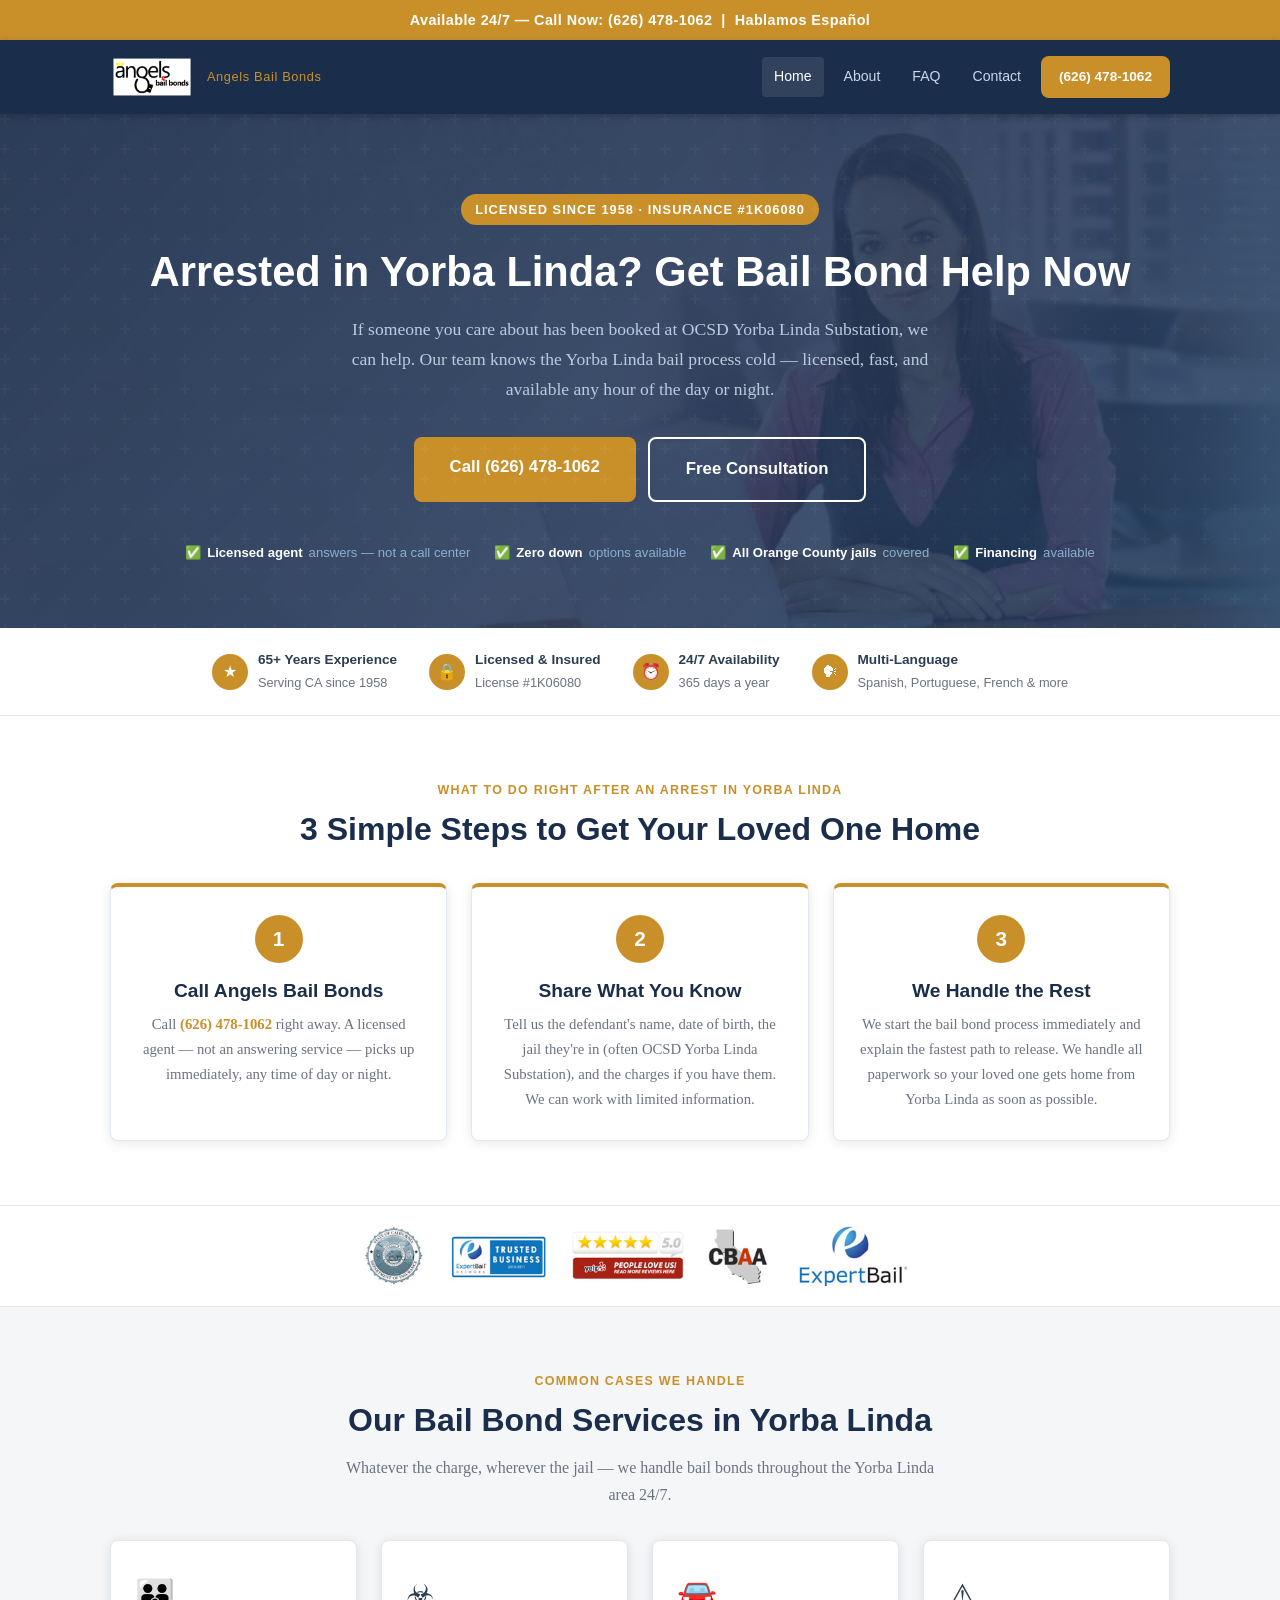
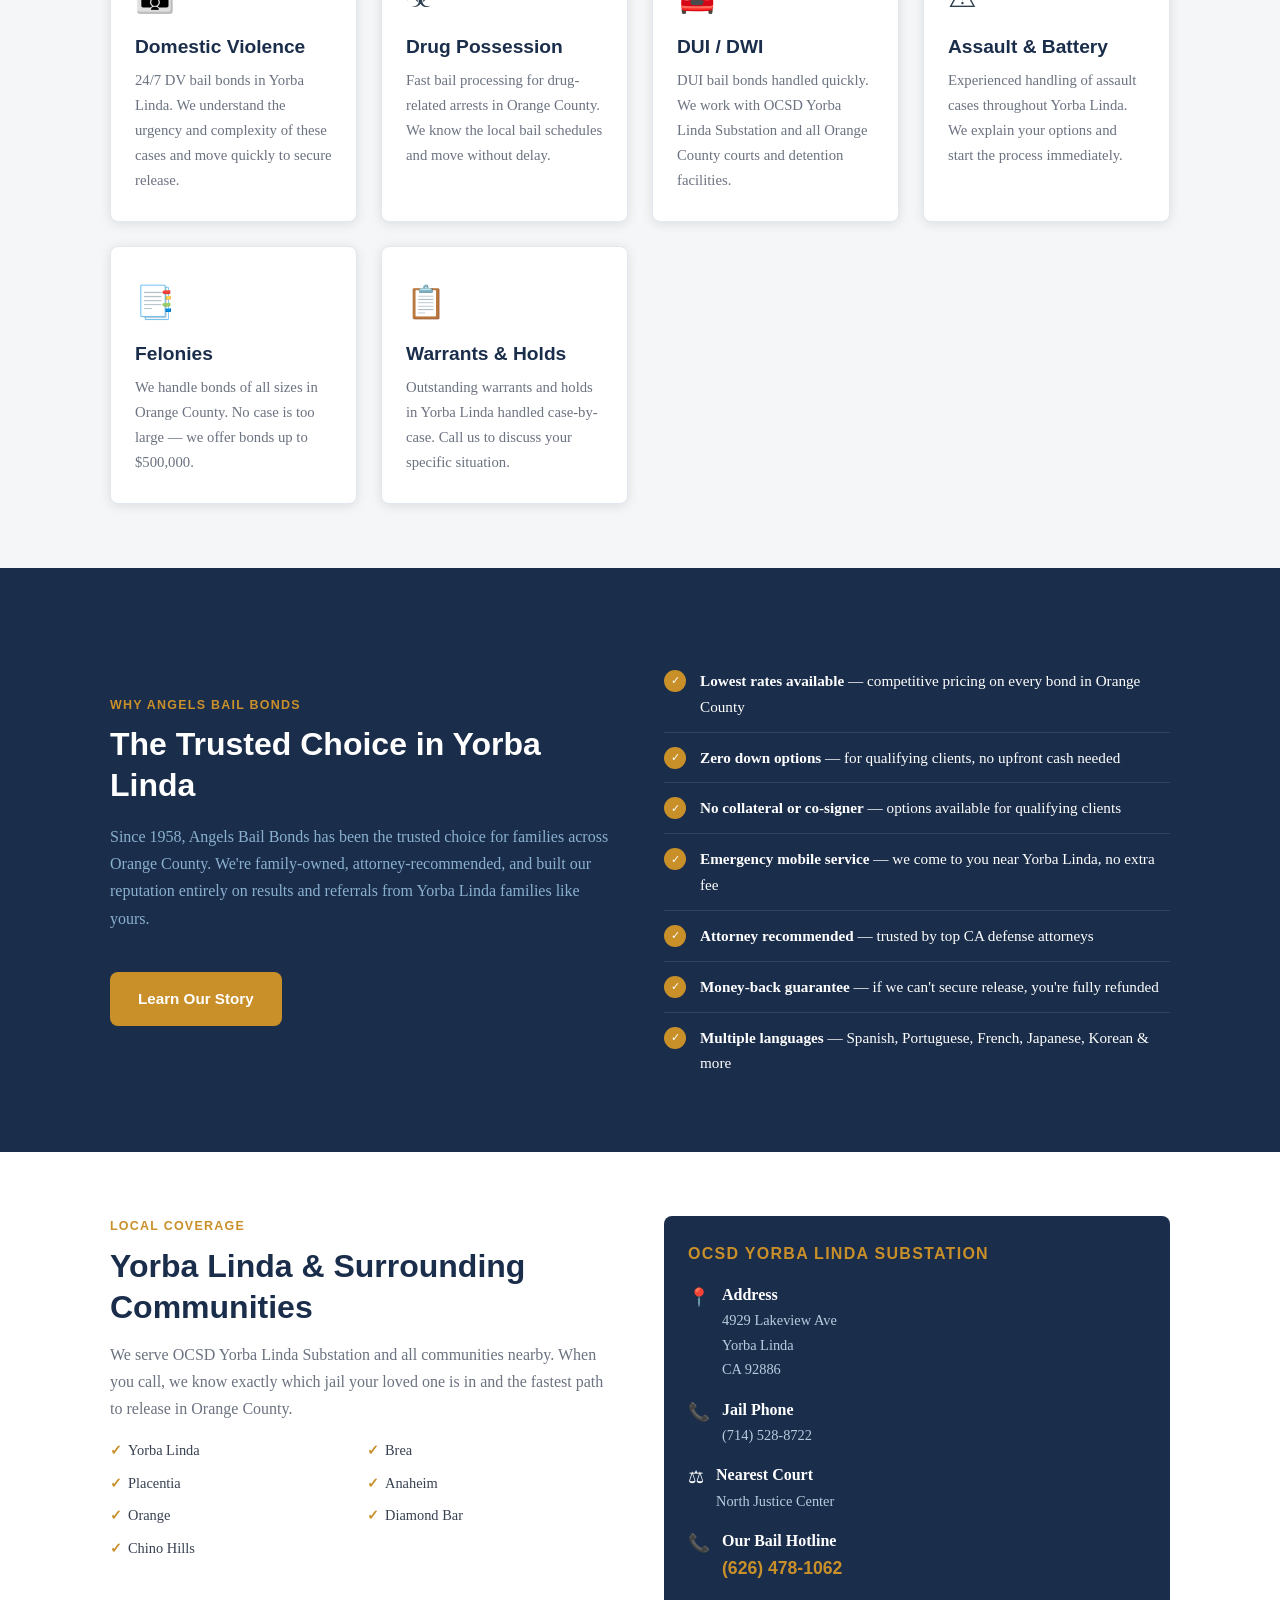
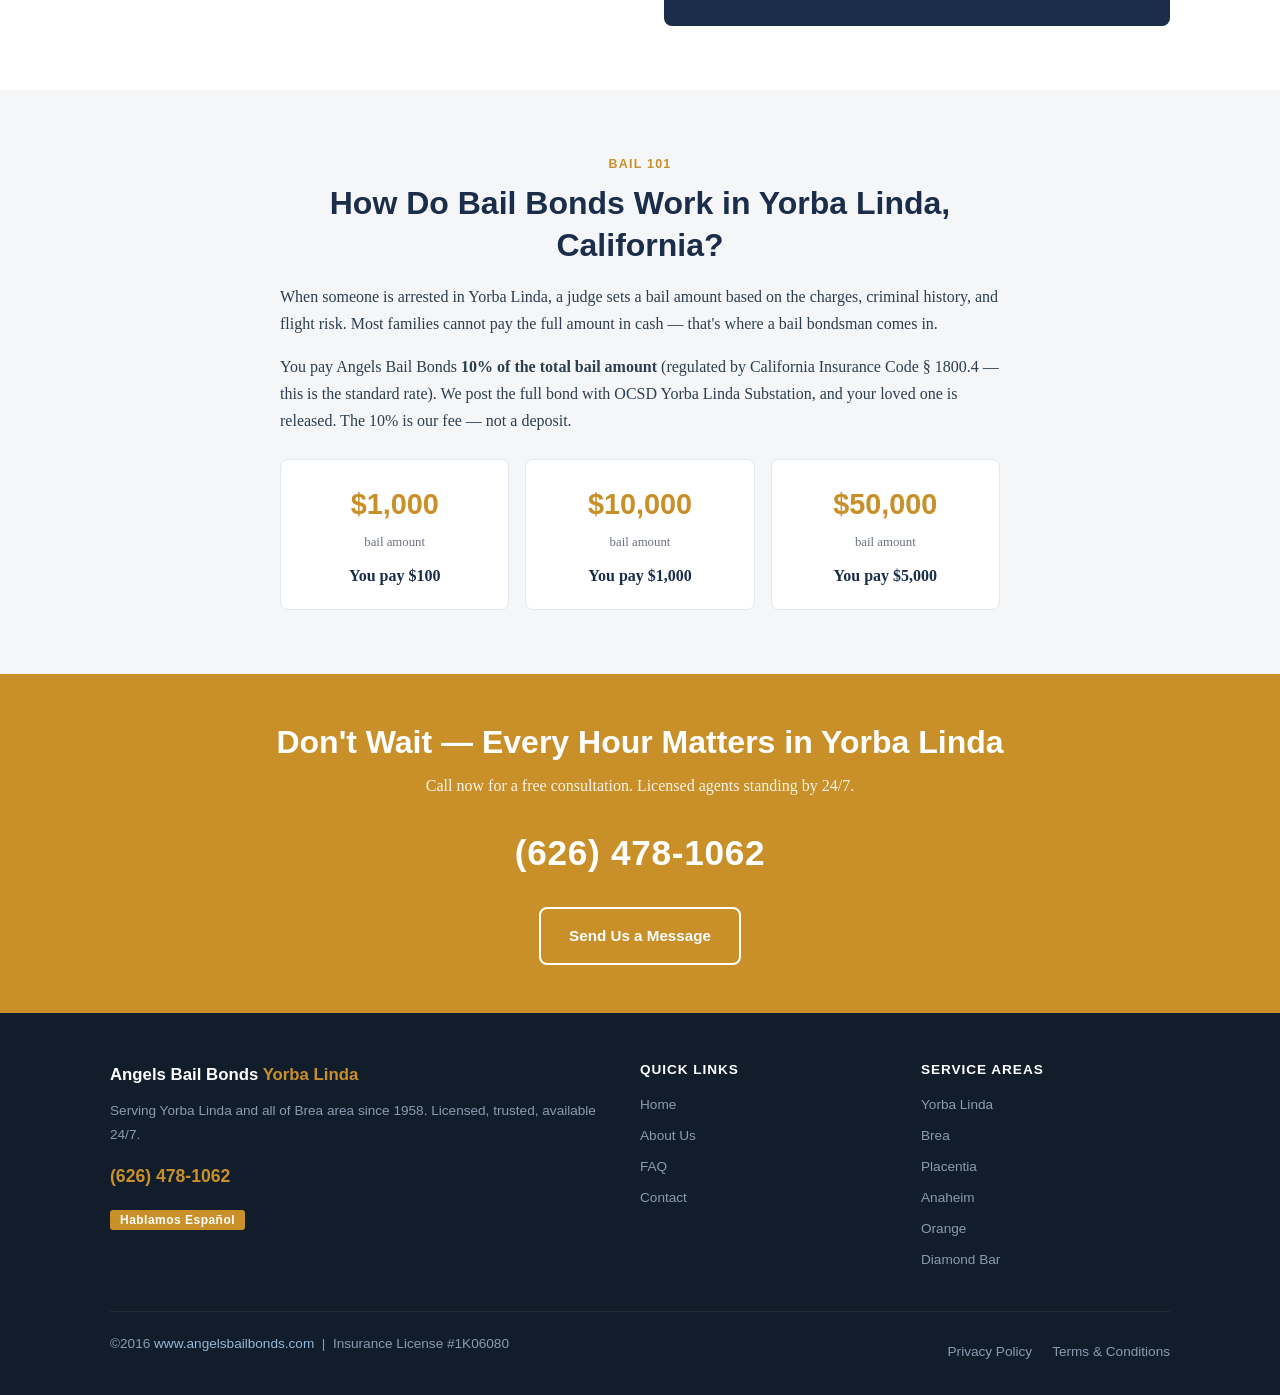
<file: index.html>
<!DOCTYPE html>
<html lang="en">
<head>
  <meta charset="UTF-8">
  <meta name="viewport" content="width=device-width, initial-scale=1.0">
  <title>Bail Bonds Yorba Linda | Angels Bail Bonds — (626) 478-1062</title>
  <meta name="description" content="24/7 bail bonds in Yorba Linda, CA. Angels Bail Bonds — licensed since 1958, serving OCSD Yorba Linda Substation area. Fast release. Call (626) 478-1062 now.">
  <meta name="robots" content="index, follow">
  <link rel="canonical" href="https://yorbalindabailbonds.com/">

  <meta property="og:title" content="Bail Bonds Yorba Linda | Angels Bail Bonds">
  <meta property="og:description" content="24/7 bail bonds in Yorba Linda. Licensed since 1958. Fast release. Call (626) 478-1062.">
  <meta property="og:url" content="https://yorbalindabailbonds.com/">
  <meta property="og:type" content="website">

  <link rel="icon" href="images/favicon.ico">
  <link rel="stylesheet" href="css/styles.css">

  <script type="application/ld+json">
  {
    "@context": "https://schema.org",
    "@type": "LocalBusiness",
    "@id": "https://yorbalindabailbonds.com/#localbusiness",
    "name": "Angels Bail Bonds — Yorba Linda",
    "description": "Licensed bail bond agency serving Yorba Linda and Orange County since 1958. Available 24/7.",
    "url": "https://yorbalindabailbonds.com",
    "telephone": "+16264781062",
    "address": {
      "@type": "PostalAddress",
      "streetAddress": "Near OCSD Yorba Linda Substation",
      "addressLocality": "Yorba Linda",
      "addressRegion": "CA",
      "postalCode": "92886",
      "addressCountry": "US"
    },
    "geo": {
      "@type": "GeoCoordinates",
      "latitude": 33.8886,
      "longitude": -117.8131
    },
    "hasMap": "https://maps.google.com/?q=Angels+Bail+Bonds+Yorba+Linda+CA",
    "areaServed": [
      "Yorba Linda", "Brea", "Placentia", "Anaheim", "Orange", "Diamond Bar", "Orange County"
    ],
    "openingHours": "Mo-Su 00:00-23:59",
    "hasCredential": "California Insurance License #1K06080",
    "foundingDate": "1958",
    "parentOrganization": {
      "@type": "Organization",
      "@id": "https://www.angelsbailbonds.com/#organization",
      "name": "Angels Bail Bonds",
      "url": "https://www.angelsbailbonds.com",
      "foundingDate": "1958"
    },
    "sameAs": [
      "https://www.angelsbailbonds.com",
      "https://www.facebook.com/angelsbailbonds",
      "https://www.yelp.com/biz/angels-bail-bonds"
    ],
    "knowsAbout": [
      "Bail bonds Yorba Linda",
      "OCSD Yorba Linda Substation bail process",
      "Orange County jail release procedures",
      "Domestic violence bail bonds",
      "24/7 emergency bail bonds"
    ]
  }
  </script>
</head>
<body>

  <div class="topbar">
    Available 24/7 — Call Now: <a href="tel:6264781062">(626) 478-1062</a> &nbsp;|&nbsp; Hablamos Español
  </div>
  <header class="site-header">
    <div class="container header-inner">
      <a href="index.html" class="logo">
        <img src="images/cropped-ABB-logo.png" alt="Angels Bail Bonds" style="height:40px;width:auto;vertical-align:middle;margin-right:8px">
        <span style="display:inline-block;vertical-align:middle">Angels Bail Bonds<span style="display:block;font-size:.75rem;font-weight:400;color:#94b8d8;letter-spacing:.05em"></span></span>
      </a>
      <nav>
        <a href="index.html" class="active">Home</a>
        <a href="about.html">About</a>
        <a href="faq.html">FAQ</a>
        <a href="contact.html">Contact</a>
        <a href="tel:6264781062" class="btn btn--gold" style="padding:9px 18px;font-size:.85rem;">(626) 478-1062</a>
      </nav>
      <div class="hamburger" aria-label="Menu"><span></span><span></span><span></span></div>
    </div>
    <div class="mobile-nav">
      <a href="index.html">Home</a>
      <a href="about.html">About Us</a>
      <a href="faq.html">FAQ</a>
      <a href="contact.html">Contact</a>
      <a href="tel:6264781062" style="color:#c9902a;font-weight:700;">(626) 478-1062</a>
    </div>
  </header>

  <!-- Hero -->
  <section class="hero" style="background-image:linear-gradient(135deg,rgba(26,45,74,.92) 0%,rgba(36,56,89,.88) 60%,rgba(26,58,96,.85) 100%),url('images/ABB-home-1-cover.jpg');background-size:cover;background-position:center">
    <div class="container">
      <div class="hero-badge">Licensed Since 1958 · Insurance #1K06080</div>
      <h1>Arrested in Yorba Linda? Get Bail Bond Help Now</h1>
      <p class="hero-sub">If someone you care about has been booked at OCSD Yorba Linda Substation, we can help. Our team knows the Yorba Linda bail process cold — licensed, fast, and available any hour of the day or night.</p>
      <div class="hero-ctas">
        <a href="tel:6264781062" class="btn btn--gold btn--lg">Call (626) 478-1062</a>
        <a href="contact.html" class="btn btn--outline btn--lg">Free Consultation</a>
      </div>
      <div class="hero-trust">
        <span>&#9989; <strong>Licensed agent</strong> answers — not a call center</span>
        <span>&#9989; <strong>Zero down</strong> options available</span>
        <span>&#9989; <strong>All Orange County jails</strong> covered</span>
        <span>&#9989; <strong>Financing</strong> available</span>
      </div>
    </div>
  </section>

  <!-- Trust Bar -->
  <div class="trust-bar">
    <div class="container trust-bar-inner">
      <div class="trust-item">
        <div class="trust-icon">&#9733;</div>
        <div>
          <strong style="display:block;font-family:Arial,sans-serif;font-size:.85rem">65+ Years Experience</strong>
          <span style="font-size:.8rem;color:#6b7280">Serving CA since 1958</span>
        </div>
      </div>
      <div class="trust-item">
        <div class="trust-icon">&#128274;</div>
        <div>
          <strong style="display:block;font-family:Arial,sans-serif;font-size:.85rem">Licensed &amp; Insured</strong>
          <span style="font-size:.8rem;color:#6b7280">License #1K06080</span>
        </div>
      </div>
      <div class="trust-item">
        <div class="trust-icon">&#9200;</div>
        <div>
          <strong style="display:block;font-family:Arial,sans-serif;font-size:.85rem">24/7 Availability</strong>
          <span style="font-size:.8rem;color:#6b7280">365 days a year</span>
        </div>
      </div>
      <div class="trust-item">
        <div class="trust-icon">&#128483;</div>
        <div>
          <strong style="display:block;font-family:Arial,sans-serif;font-size:.85rem">Multi-Language</strong>
          <span style="font-size:.8rem;color:#6b7280">Spanish, Portuguese, French &amp; more</span>
        </div>
      </div>
    </div>
  </div>

  <!-- 3 Steps -->
  <section class="section">
    <div class="container">
      <p class="section-label text-center">What to Do Right After an Arrest in Yorba Linda</p>
      <h2 class="text-center text-navy">3 Simple Steps to Get Your Loved One Home</h2>
      <div class="cards" style="margin-top:32px;grid-template-columns:repeat(3,1fr)">
        <div class="card" style="border-top:4px solid var(--gold);text-align:center">
          <div style="width:48px;height:48px;background:var(--gold);color:#fff;border-radius:50%;display:flex;align-items:center;justify-content:center;font-family:Arial,sans-serif;font-weight:900;font-size:1.3rem;margin:0 auto 16px">1</div>
          <h3>Call Angels Bail Bonds</h3>
          <p>Call <a href="tel:6264781062" style="color:var(--gold);font-weight:700">(626) 478-1062</a> right away. A licensed agent — not an answering service — picks up immediately, any time of day or night.</p>
        </div>
        <div class="card" style="border-top:4px solid var(--gold);text-align:center">
          <div style="width:48px;height:48px;background:var(--gold);color:#fff;border-radius:50%;display:flex;align-items:center;justify-content:center;font-family:Arial,sans-serif;font-weight:900;font-size:1.3rem;margin:0 auto 16px">2</div>
          <h3>Share What You Know</h3>
          <p>Tell us the defendant's name, date of birth, the jail they're in (often OCSD Yorba Linda Substation), and the charges if you have them. We can work with limited information.</p>
        </div>
        <div class="card" style="border-top:4px solid var(--gold);text-align:center">
          <div style="width:48px;height:48px;background:var(--gold);color:#fff;border-radius:50%;display:flex;align-items:center;justify-content:center;font-family:Arial,sans-serif;font-weight:900;font-size:1.3rem;margin:0 auto 16px">3</div>
          <h3>We Handle the Rest</h3>
          <p>We start the bail bond process immediately and explain the fastest path to release. We handle all paperwork so your loved one gets home from Yorba Linda as soon as possible.</p>
        </div>
      </div>
    </div>
  </section>

  <!-- Trust Badges -->
  <div style="background:#fff;border-top:1px solid #e2e8f0;border-bottom:1px solid #e2e8f0;padding:20px 0">
    <div class="container" style="display:flex;align-items:center;justify-content:center;gap:24px;flex-wrap:wrap">
      <img src="images/ABB-home-2-image-1.jpg" alt="Licensed Bail Bonds" style="height:60px;width:auto;object-fit:contain">
      <img src="images/ABB-home-2-image-2.jpg" alt="BBB Accredited" style="height:60px;width:auto;object-fit:contain">
      <img src="images/ABB-home-2-image-3.jpg" alt="Trusted Bail Agent" style="height:60px;width:auto;object-fit:contain">
      <img src="images/ABB-home-2-image-4.jpg" alt="24/7 Service" style="height:60px;width:auto;object-fit:contain">
      <img src="images/ABB-home-2-image-5.jpg" alt="Angels Bail Bonds" style="height:60px;width:auto;object-fit:contain">
    </div>
  </div>

  <!-- Services -->
  <section class="section section--gray">
    <div class="container">
      <p class="section-label text-center">Common Cases We Handle</p>
      <h2 class="text-center text-navy">Our Bail Bond Services in Yorba Linda</h2>
      <p class="text-center" style="max-width:600px;margin:12px auto 0;color:#6b7280">Whatever the charge, wherever the jail — we handle bail bonds throughout the Yorba Linda area 24/7.</p>
      <div class="cards" style="margin-top:32px">
        <div class="card">
          <div class="card-icon">&#128106;</div>
          <h3>Domestic Violence</h3>
          <p>24/7 DV bail bonds in Yorba Linda. We understand the urgency and complexity of these cases and move quickly to secure release.</p>
        </div>
        <div class="card">
          <div class="card-icon">&#9763;</div>
          <h3>Drug Possession</h3>
          <p>Fast bail processing for drug-related arrests in Orange County. We know the local bail schedules and move without delay.</p>
        </div>
        <div class="card">
          <div class="card-icon">&#128664;</div>
          <h3>DUI / DWI</h3>
          <p>DUI bail bonds handled quickly. We work with OCSD Yorba Linda Substation and all Orange County courts and detention facilities.</p>
        </div>
        <div class="card">
          <div class="card-icon">&#9888;</div>
          <h3>Assault &amp; Battery</h3>
          <p>Experienced handling of assault cases throughout Yorba Linda. We explain your options and start the process immediately.</p>
        </div>
        <div class="card">
          <div class="card-icon">&#128209;</div>
          <h3>Felonies</h3>
          <p>We handle bonds of all sizes in Orange County. No case is too large — we offer bonds up to $500,000.</p>
        </div>
        <div class="card">
          <div class="card-icon">&#128203;</div>
          <h3>Warrants &amp; Holds</h3>
          <p>Outstanding warrants and holds in Yorba Linda handled case-by-case. Call us to discuss your specific situation.</p>
        </div>
      </div>
    </div>
  </section>

  <!-- Why Choose Us -->
  <section class="section section--navy">
    <div class="container" style="display:grid;grid-template-columns:1fr 1fr;gap:48px;align-items:center">
      <div>
        <p class="section-label">Why Angels Bail Bonds</p>
        <h2 style="color:#fff;margin-bottom:16px">The Trusted Choice in Yorba Linda</h2>
        <p style="color:#8ab0d0">Since 1958, Angels Bail Bonds has been the trusted choice for families across Orange County. We're family-owned, attorney-recommended, and built our reputation entirely on results and referrals from Yorba Linda families like yours.</p>
        <a href="about.html" class="btn btn--gold mt-24" style="display:inline-block">Learn Our Story</a>
      </div>
      <ul class="why-list">
        <li><div class="why-check">&#10003;</div><span><strong style="color:#fff">Lowest rates available</strong> — competitive pricing on every bond in Orange County</span></li>
        <li><div class="why-check">&#10003;</div><span><strong style="color:#fff">Zero down options</strong> — for qualifying clients, no upfront cash needed</span></li>
        <li><div class="why-check">&#10003;</div><span><strong style="color:#fff">No collateral or co-signer</strong> — options available for qualifying clients</span></li>
        <li><div class="why-check">&#10003;</div><span><strong style="color:#fff">Emergency mobile service</strong> — we come to you near Yorba Linda, no extra fee</span></li>
        <li><div class="why-check">&#10003;</div><span><strong style="color:#fff">Attorney recommended</strong> — trusted by top CA defense attorneys</span></li>
        <li><div class="why-check">&#10003;</div><span><strong style="color:#fff">Money-back guarantee</strong> — if we can't secure release, you're fully refunded</span></li>
        <li><div class="why-check">&#10003;</div><span><strong style="color:#fff">Multiple languages</strong> — Spanish, Portuguese, French, Japanese, Korean &amp; more</span></li>
      </ul>
    </div>
  </section>

  <!-- Local Coverage -->
  <section class="section">
    <div class="container">
      <div style="display:grid;grid-template-columns:1fr 1fr;gap:48px;align-items:start">
        <div>
          <p class="section-label">Local Coverage</p>
          <h2 class="text-navy">Yorba Linda &amp; Surrounding Communities</h2>
          <p style="margin-top:12px;color:#6b7280">We serve OCSD Yorba Linda Substation and all communities nearby. When you call, we know exactly which jail your loved one is in and the fastest path to release in Orange County.</p>
          <ul style="margin-top:16px;display:grid;grid-template-columns:1fr 1fr;gap:8px;list-style:none">
            <li style="display:flex;align-items:center;gap:6px;font-size:.9rem;color:#374151"><span style="color:var(--gold);font-weight:700">&#10003;</span> Yorba Linda</li>
            <li style="display:flex;align-items:center;gap:6px;font-size:.9rem;color:#374151"><span style="color:var(--gold);font-weight:700">&#10003;</span> Brea</li>
            <li style="display:flex;align-items:center;gap:6px;font-size:.9rem;color:#374151"><span style="color:var(--gold);font-weight:700">&#10003;</span> Placentia</li>
            <li style="display:flex;align-items:center;gap:6px;font-size:.9rem;color:#374151"><span style="color:var(--gold);font-weight:700">&#10003;</span> Anaheim</li>
            <li style="display:flex;align-items:center;gap:6px;font-size:.9rem;color:#374151"><span style="color:var(--gold);font-weight:700">&#10003;</span> Orange</li>
            <li style="display:flex;align-items:center;gap:6px;font-size:.9rem;color:#374151"><span style="color:var(--gold);font-weight:700">&#10003;</span> Diamond Bar</li>
            <li style="display:flex;align-items:center;gap:6px;font-size:.9rem;color:#374151"><span style="color:var(--gold);font-weight:700">&#10003;</span> Chino Hills</li>
          </ul>
        </div>
        <div class="info-box">
          <h3>OCSD Yorba Linda Substation</h3>
          <div class="info-row">
            <div class="info-row-icon">&#128205;</div>
            <div>
              <strong>Address</strong>
              <p>4929 Lakeview Ave<br>Yorba Linda<br>CA 92886</p>
            </div>
          </div>
          <div class="info-row">
            <div class="info-row-icon">&#128222;</div>
            <div>
              <strong>Jail Phone</strong>
              <p>(714) 528-8722</p>
            </div>
          </div>
          <div class="info-row">
            <div class="info-row-icon">&#9878;</div>
            <div>
              <strong>Nearest Court</strong>
              <p>North Justice Center</p>
            </div>
          </div>
          <div class="info-row">
            <div class="info-row-icon">&#128222;</div>
            <div>
              <strong>Our Bail Hotline</strong>
              <p><a href="tel:6264781062" style="color:#c9902a;font-family:Arial,sans-serif;font-weight:700;font-size:1.1rem">(626) 478-1062</a></p>
            </div>
          </div>
        </div>
      </div>
    </div>
  </section>

  <!-- How Bail Works -->
  <section class="section section--gray">
    <div class="container" style="max-width:760px">
      <p class="section-label text-center">Bail 101</p>
      <h2 class="text-center text-navy">How Do Bail Bonds Work in Yorba Linda, California?</h2>
      <p style="margin-top:16px">When someone is arrested in Yorba Linda, a judge sets a bail amount based on the charges, criminal history, and flight risk. Most families cannot pay the full amount in cash — that's where a bail bondsman comes in.</p>
      <p>You pay Angels Bail Bonds <strong>10% of the total bail amount</strong> (regulated by California Insurance Code § 1800.4 — this is the standard rate). We post the full bond with OCSD Yorba Linda Substation, and your loved one is released. The 10% is our fee — not a deposit.</p>
      <div style="display:grid;grid-template-columns:1fr 1fr 1fr;gap:16px;margin-top:24px;text-align:center">
        <div style="background:#fff;border:1px solid var(--border);border-radius:8px;padding:20px">
          <div style="font-size:1.8rem;font-weight:900;font-family:Arial,sans-serif;color:var(--gold)">$1,000</div>
          <div style="font-size:.8rem;color:#6b7280;margin-top:4px">bail amount</div>
          <div style="font-size:1rem;font-weight:700;color:var(--navy);margin-top:8px">You pay $100</div>
        </div>
        <div style="background:#fff;border:1px solid var(--border);border-radius:8px;padding:20px">
          <div style="font-size:1.8rem;font-weight:900;font-family:Arial,sans-serif;color:var(--gold)">$10,000</div>
          <div style="font-size:.8rem;color:#6b7280;margin-top:4px">bail amount</div>
          <div style="font-size:1rem;font-weight:700;color:var(--navy);margin-top:8px">You pay $1,000</div>
        </div>
        <div style="background:#fff;border:1px solid var(--border);border-radius:8px;padding:20px">
          <div style="font-size:1.8rem;font-weight:900;font-family:Arial,sans-serif;color:var(--gold)">$50,000</div>
          <div style="font-size:.8rem;color:#6b7280;margin-top:4px">bail amount</div>
          <div style="font-size:1rem;font-weight:700;color:var(--navy);margin-top:8px">You pay $5,000</div>
        </div>
      </div>
    </div>
  </section>

  <!-- CTA Banner -->
  <div class="cta-banner">
    <div class="container">
      <h2>Don't Wait — Every Hour Matters in Yorba Linda</h2>
      <p>Call now for a free consultation. Licensed agents standing by 24/7.</p>
      <a class="cta-phone" href="tel:6264781062">(626) 478-1062</a>
      <a href="contact.html" class="btn btn--outline">Send Us a Message</a>
    </div>
  </div>

  <footer class="site-footer">
    <div class="container">
      <div class="footer-grid">
        <div>
          <div class="footer-logo">Angels Bail Bonds <span>Yorba Linda</span></div>
          <p>Serving Yorba Linda and all of Brea area since 1958. Licensed, trusted, available 24/7.</p>
          <p style="margin-top:12px"><a href="tel:6264781062" style="color:#c9902a;font-weight:700;font-family:Arial,sans-serif;font-size:1.1rem">(626) 478-1062</a></p>
          <p style="margin-top:8px"><span class="spanish-badge">Hablamos Español</span></p>
        </div>
        <div class="footer-col">
          <h4>Quick Links</h4>
          <ul>
            <li><a href="index.html">Home</a></li>
            <li><a href="about.html">About Us</a></li>
            <li><a href="faq.html">FAQ</a></li>
            <li><a href="contact.html">Contact</a></li>
          </ul>
        </div>
        <div class="footer-col">
          <h4>Service Areas</h4>
          <ul>
            <li><a href="#">Yorba Linda</a></li>
            <li><a href="#">Brea</a></li>
            <li><a href="#">Placentia</a></li>
            <li><a href="#">Anaheim</a></li>
            <li><a href="#">Orange</a></li>
            <li><a href="#">Diamond Bar</a></li>
          </ul>
        </div>
      </div>
      <div class="footer-bottom">
        <p>&copy;2016 <a href="https://www.angelsbailbonds.com" style="color:#94b8d8">www.angelsbailbonds.com</a> &nbsp;|&nbsp; Insurance License #1K06080</p>
        <div class="footer-links">
          <a href="privacy.html">Privacy Policy</a>
          <a href="terms.html">Terms &amp; Conditions</a>
        </div>
      </div>
    </div>
  </footer>
  <script src="js/main.js"></script>
</body>
</html>
</file>
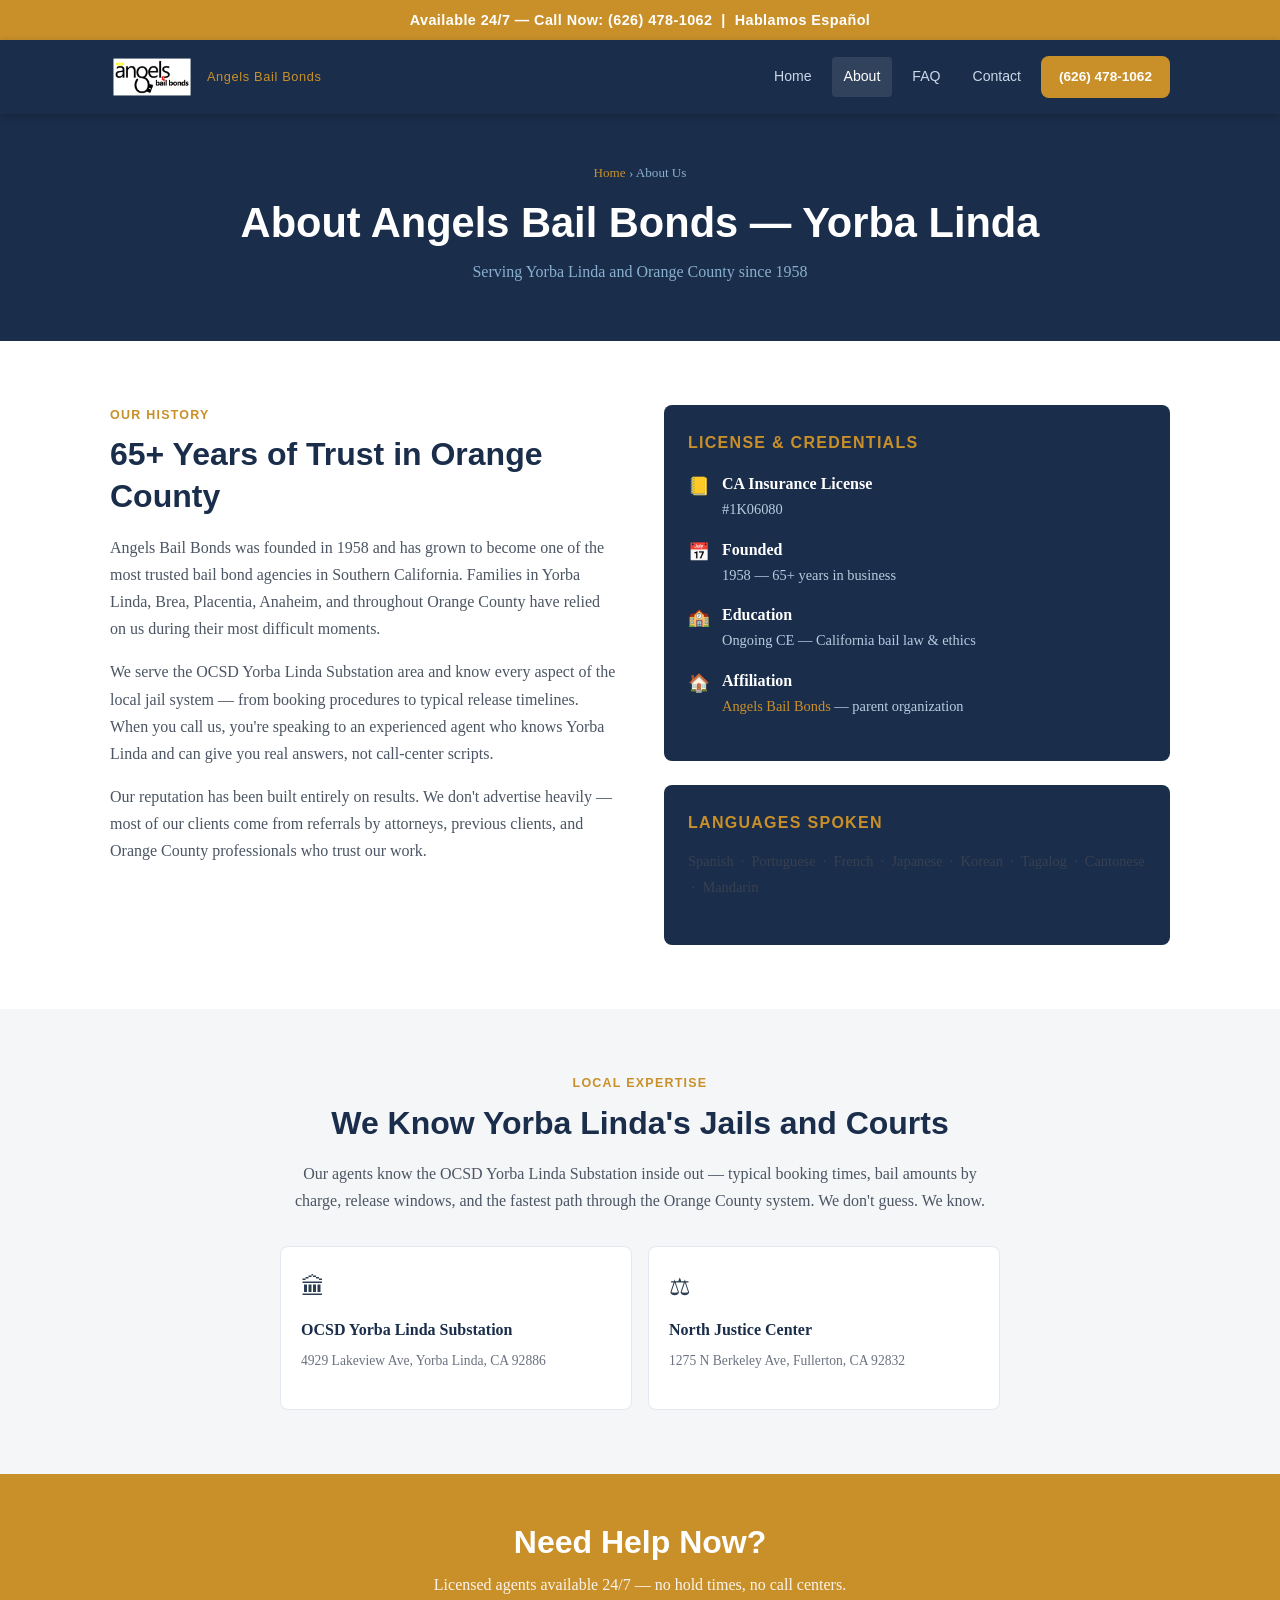
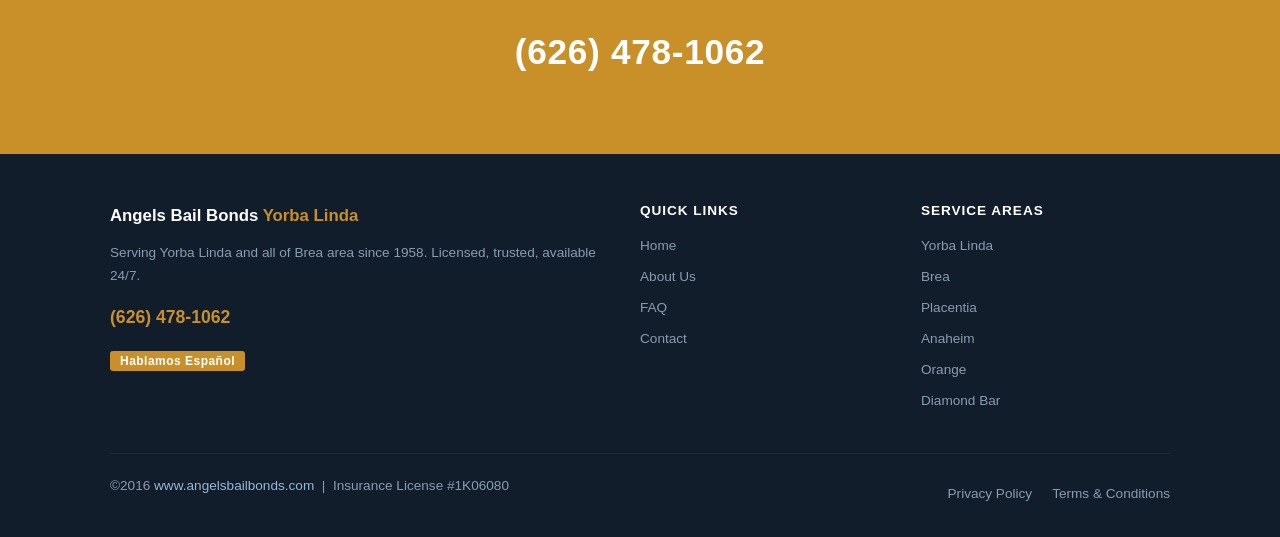
<file: about.html>
<!DOCTYPE html>
<html lang="en">
<head>
  <meta charset="UTF-8">
  <meta name="viewport" content="width=device-width, initial-scale=1.0">
  <title>About Angels Bail Bonds Yorba Linda — Licensed Since 1958</title>
  <meta name="description" content="Angels Bail Bonds has served Yorba Linda and Orange County since 1958. Licensed bail bond agency — #1K06080. Family-owned, attorney-recommended. Call (626) 478-1062.">
  <link rel="canonical" href="https://yorbalindabailbonds.com/about.html">
  <link rel="icon" href="images/favicon.ico">
  <link rel="stylesheet" href="css/styles.css">
</head>
<body>
  <div class="topbar">
    Available 24/7 — Call Now: <a href="tel:6264781062">(626) 478-1062</a> &nbsp;|&nbsp; Hablamos Español
  </div>
  <header class="site-header">
    <div class="container header-inner">
      <a href="index.html" class="logo">
        <img src="images/cropped-ABB-logo.png" alt="Angels Bail Bonds" style="height:40px;width:auto;vertical-align:middle;margin-right:8px">
        <span style="display:inline-block;vertical-align:middle">Angels Bail Bonds<span style="display:block;font-size:.75rem;font-weight:400;color:#94b8d8;letter-spacing:.05em"></span></span>
      </a>
      <nav>
        <a href="index.html">Home</a>
        <a href="about.html" class="active">About</a>
        <a href="faq.html">FAQ</a>
        <a href="contact.html">Contact</a>
        <a href="tel:6264781062" class="btn btn--gold" style="padding:9px 18px;font-size:.85rem;">(626) 478-1062</a>
      </nav>
      <div class="hamburger" aria-label="Menu"><span></span><span></span><span></span></div>
    </div>
    <div class="mobile-nav">
      <a href="index.html">Home</a>
      <a href="about.html">About Us</a>
      <a href="faq.html">FAQ</a>
      <a href="contact.html">Contact</a>
      <a href="tel:6264781062" style="color:#c9902a;font-weight:700;">(626) 478-1062</a>
    </div>
  </header>

  <div class="page-hero">
    <div class="container">
      <div class="breadcrumb"><a href="index.html">Home</a> &rsaquo; About Us</div>
      <h1>About Angels Bail Bonds — Yorba Linda</h1>
      <p>Serving Yorba Linda and Orange County since 1958</p>
    </div>
  </div>

  <section class="section">
    <div class="container">
      <div style="display:grid;grid-template-columns:1fr 1fr;gap:48px;align-items:start">
        <div>
          <p class="section-label">Our History</p>
          <h2 class="text-navy">65+ Years of Trust in Orange County</h2>
          <p style="margin-top:16px;color:#4b5563">Angels Bail Bonds was founded in 1958 and has grown to become one of the most trusted bail bond agencies in Southern California. Families in Yorba Linda, Brea, Placentia, Anaheim, and throughout Orange County have relied on us during their most difficult moments.</p>
          <p style="margin-top:12px;color:#4b5563">We serve the OCSD Yorba Linda Substation area and know every aspect of the local jail system — from booking procedures to typical release timelines. When you call us, you're speaking to an experienced agent who knows Yorba Linda and can give you real answers, not call-center scripts.</p>
          <p style="margin-top:12px;color:#4b5563">Our reputation has been built entirely on results. We don't advertise heavily — most of our clients come from referrals by attorneys, previous clients, and Orange County professionals who trust our work.</p>
        </div>
        <div>
          <div class="info-box" style="margin-bottom:24px">
            <h3>License &amp; Credentials</h3>
            <div class="info-row"><div class="info-row-icon">&#128210;</div><div><strong>CA Insurance License</strong><p>#1K06080</p></div></div>
            <div class="info-row"><div class="info-row-icon">&#128197;</div><div><strong>Founded</strong><p>1958 — 65+ years in business</p></div></div>
            <div class="info-row"><div class="info-row-icon">&#127979;</div><div><strong>Education</strong><p>Ongoing CE — California bail law &amp; ethics</p></div></div>
            <div class="info-row"><div class="info-row-icon">&#127968;</div><div><strong>Affiliation</strong><p><a href="https://www.angelsbailbonds.com" style="color:#c9902a">Angels Bail Bonds</a> — parent organization</p></div></div>
          </div>
          <div class="info-box">
            <h3>Languages Spoken</h3>
            <p style="font-size:.9rem;color:#374151;line-height:1.8">Spanish &nbsp;·&nbsp; Portuguese &nbsp;·&nbsp; French &nbsp;·&nbsp; Japanese &nbsp;·&nbsp; Korean &nbsp;·&nbsp; Tagalog &nbsp;·&nbsp; Cantonese &nbsp;·&nbsp; Mandarin</p>
          </div>
        </div>
      </div>
    </div>
  </section>

  <section class="section section--gray">
    <div class="container" style="max-width:760px">
      <p class="section-label text-center">Local Expertise</p>
      <h2 class="text-center text-navy">We Know Yorba Linda's Jails and Courts</h2>
      <p style="margin-top:16px;text-align:center;color:#4b5563">Our agents know the OCSD Yorba Linda Substation inside out — typical booking times, bail amounts by charge, release windows, and the fastest path through the Orange County system. We don't guess. We know.</p>
      <div style="display:grid;grid-template-columns:1fr 1fr;gap:16px;margin-top:32px">
        <div style="background:#fff;border:1px solid var(--border);border-radius:8px;padding:20px">
          <div style="font-size:1.5rem;margin-bottom:8px">&#127963;</div>
          <strong class="text-navy">OCSD Yorba Linda Substation</strong>
          <p style="font-size:.85rem;color:#6b7280;margin-top:6px">4929 Lakeview Ave, Yorba Linda, CA 92886</p>
        </div>
        <div style="background:#fff;border:1px solid var(--border);border-radius:8px;padding:20px">
          <div style="font-size:1.5rem;margin-bottom:8px">&#9878;</div>
          <strong class="text-navy">North Justice Center</strong>
          <p style="font-size:.85rem;color:#6b7280;margin-top:6px">1275 N Berkeley Ave, Fullerton, CA 92832</p>
        </div>
      </div>
    </div>
  </section>

  <div class="cta-banner">
    <div class="container">
      <h2>Need Help Now?</h2>
      <p>Licensed agents available 24/7 — no hold times, no call centers.</p>
      <a class="cta-phone" href="tel:6264781062">(626) 478-1062</a>
    </div>
  </div>

  <footer class="site-footer">
    <div class="container">
      <div class="footer-grid">
        <div>
          <div class="footer-logo">Angels Bail Bonds <span>Yorba Linda</span></div>
          <p>Serving Yorba Linda and all of Brea area since 1958. Licensed, trusted, available 24/7.</p>
          <p style="margin-top:12px"><a href="tel:6264781062" style="color:#c9902a;font-weight:700;font-family:Arial,sans-serif;font-size:1.1rem">(626) 478-1062</a></p>
          <p style="margin-top:8px"><span class="spanish-badge">Hablamos Español</span></p>
        </div>
        <div class="footer-col">
          <h4>Quick Links</h4>
          <ul>
            <li><a href="index.html">Home</a></li>
            <li><a href="about.html">About Us</a></li>
            <li><a href="faq.html">FAQ</a></li>
            <li><a href="contact.html">Contact</a></li>
          </ul>
        </div>
        <div class="footer-col">
          <h4>Service Areas</h4>
          <ul>
            <li><a href="#">Yorba Linda</a></li>
            <li><a href="#">Brea</a></li>
            <li><a href="#">Placentia</a></li>
            <li><a href="#">Anaheim</a></li>
            <li><a href="#">Orange</a></li>
            <li><a href="#">Diamond Bar</a></li>
          </ul>
        </div>
      </div>
      <div class="footer-bottom">
        <p>&copy;2016 <a href="https://www.angelsbailbonds.com" style="color:#94b8d8">www.angelsbailbonds.com</a> &nbsp;|&nbsp; Insurance License #1K06080</p>
        <div class="footer-links">
          <a href="privacy.html">Privacy Policy</a>
          <a href="terms.html">Terms &amp; Conditions</a>
        </div>
      </div>
    </div>
  </footer>
  <script src="js/main.js"></script>
</body>
</html>
</file>
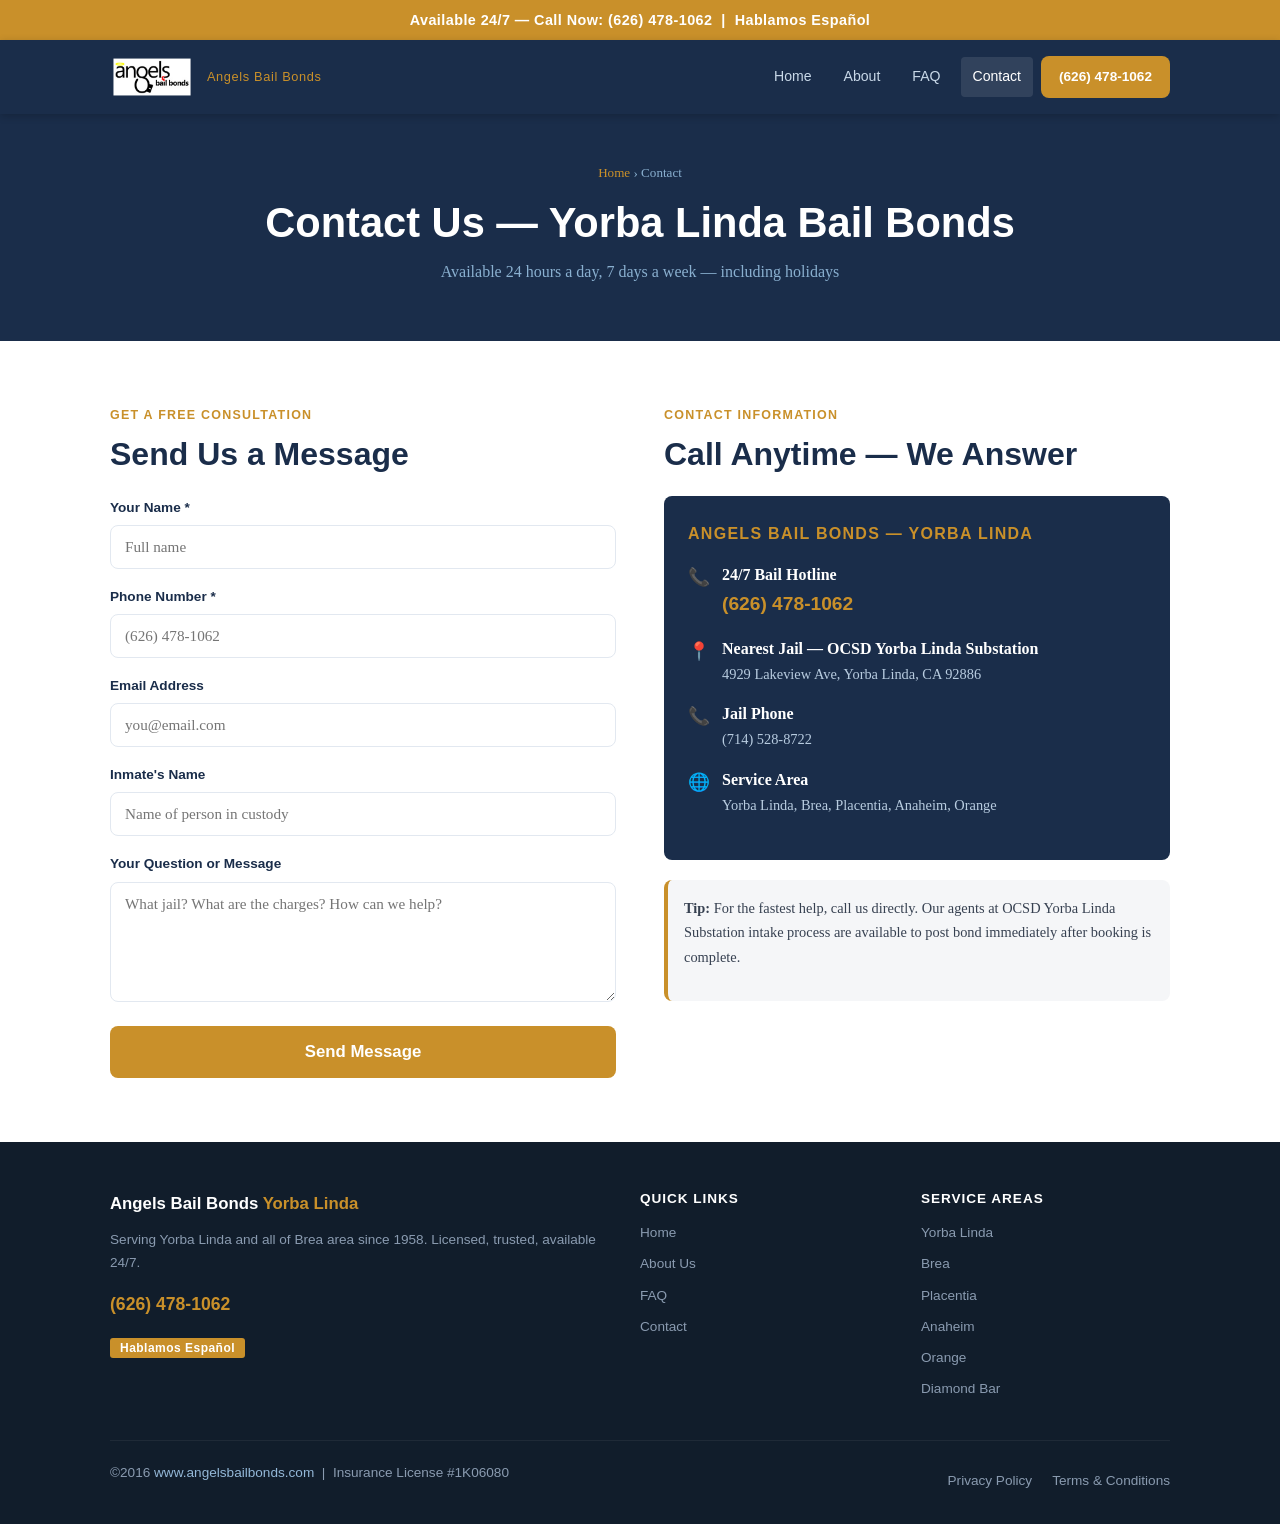
<file: contact.html>
<!DOCTYPE html>
<html lang="en">
<head>
  <meta charset="UTF-8">
  <meta name="viewport" content="width=device-width, initial-scale=1.0">
  <title>Contact Angels Bail Bonds Yorba Linda — Available 24/7</title>
  <meta name="description" content="Contact Angels Bail Bonds in Yorba Linda 24/7. Call (626) 478-1062 or fill out our form. Free consultation. Fast response. Hablamos Español.">
  <link rel="canonical" href="https://yorbalindabailbonds.com/contact.html">
  <link rel="icon" href="images/favicon.ico">
  <link rel="stylesheet" href="css/styles.css">
</head>
<body>
  <div class="topbar">
    Available 24/7 — Call Now: <a href="tel:6264781062">(626) 478-1062</a> &nbsp;|&nbsp; Hablamos Español
  </div>
  <header class="site-header">
    <div class="container header-inner">
      <a href="index.html" class="logo">
        <img src="images/cropped-ABB-logo.png" alt="Angels Bail Bonds" style="height:40px;width:auto;vertical-align:middle;margin-right:8px">
        <span style="display:inline-block;vertical-align:middle">Angels Bail Bonds<span style="display:block;font-size:.75rem;font-weight:400;color:#94b8d8;letter-spacing:.05em"></span></span>
      </a>
      <nav>
        <a href="index.html">Home</a>
        <a href="about.html">About</a>
        <a href="faq.html">FAQ</a>
        <a href="contact.html" class="active">Contact</a>
        <a href="tel:6264781062" class="btn btn--gold" style="padding:9px 18px;font-size:.85rem;">(626) 478-1062</a>
      </nav>
      <div class="hamburger" aria-label="Menu"><span></span><span></span><span></span></div>
    </div>
    <div class="mobile-nav">
      <a href="index.html">Home</a>
      <a href="about.html">About Us</a>
      <a href="faq.html">FAQ</a>
      <a href="contact.html">Contact</a>
      <a href="tel:6264781062" style="color:#c9902a;font-weight:700;">(626) 478-1062</a>
    </div>
  </header>

  <div class="page-hero">
    <div class="container">
      <div class="breadcrumb"><a href="index.html">Home</a> &rsaquo; Contact</div>
      <h1>Contact Us — Yorba Linda Bail Bonds</h1>
      <p>Available 24 hours a day, 7 days a week — including holidays</p>
    </div>
  </div>

  <section class="section">
    <div class="container">
      <div class="contact-grid">
        <div>
          <p class="section-label">Get a Free Consultation</p>
          <h2 class="text-navy" style="margin-bottom:20px">Send Us a Message</h2>
          <form id="contact-form" novalidate>
            <div class="form-group"><label for="name">Your Name *</label><input type="text" id="name" name="name" required placeholder="Full name"></div>
            <div class="form-group"><label for="phone">Phone Number *</label><input type="tel" id="phone" name="phone" required placeholder="(626) 478-1062"></div>
            <div class="form-group"><label for="email">Email Address</label><input type="email" id="email" name="email" placeholder="you@email.com"></div>
            <div class="form-group"><label for="inmate_name">Inmate's Name</label><input type="text" id="inmate_name" name="inmate_name" placeholder="Name of person in custody"></div>
            <div class="form-group"><label for="message">Your Question or Message</label><textarea id="message" name="message" placeholder="What jail? What are the charges? How can we help?"></textarea></div>
            <input type="hidden" name="source" value="yorbalindabailbonds.com">
            <button type="submit" class="btn btn--gold btn--lg" style="width:100%">Send Message</button>
            <div id="form-success" class="form-success">&#10003; &nbsp;Thank you! We'll call you back shortly. Urgent? Call <a href="tel:6264781062" style="color:#166534;font-weight:700">(626) 478-1062</a> now.</div>
          </form>
        </div>
        <div>
          <p class="section-label">Contact Information</p>
          <h2 class="text-navy" style="margin-bottom:20px">Call Anytime — We Answer</h2>
          <div class="info-box">
            <h3>Angels Bail Bonds — Yorba Linda</h3>
            <div class="info-row">
              <div class="info-row-icon">&#128222;</div>
              <div>
                <strong>24/7 Bail Hotline</strong>
                <p><a href="tel:6264781062" style="color:#c9902a;font-family:Arial,sans-serif;font-weight:700;font-size:1.2rem">(626) 478-1062</a></p>
              </div>
            </div>
            <div class="info-row">
              <div class="info-row-icon">&#128205;</div>
              <div>
                <strong>Nearest Jail — OCSD Yorba Linda Substation</strong>
                <p>4929 Lakeview Ave, Yorba Linda, CA 92886</p>
              </div>
            </div>
            <div class="info-row">
              <div class="info-row-icon">&#128222;</div>
              <div>
                <strong>Jail Phone</strong>
                <p>(714) 528-8722</p>
              </div>
            </div>
            <div class="info-row">
              <div class="info-row-icon">&#127760;</div>
              <div>
                <strong>Service Area</strong>
                <p>Yorba Linda, Brea, Placentia, Anaheim, Orange</p>
              </div>
            </div>
          </div>
          <div style="margin-top:20px;padding:16px;background:var(--gray);border-radius:8px;border-left:4px solid var(--gold)">
            <p style="font-size:.9rem;color:#374151"><strong>Tip:</strong> For the fastest help, call us directly. Our agents at OCSD Yorba Linda Substation intake process are available to post bond immediately after booking is complete.</p>
          </div>
        </div>
      </div>
    </div>
  </section>

  <footer class="site-footer">
    <div class="container">
      <div class="footer-grid">
        <div>
          <div class="footer-logo">Angels Bail Bonds <span>Yorba Linda</span></div>
          <p>Serving Yorba Linda and all of Brea area since 1958. Licensed, trusted, available 24/7.</p>
          <p style="margin-top:12px"><a href="tel:6264781062" style="color:#c9902a;font-weight:700;font-family:Arial,sans-serif;font-size:1.1rem">(626) 478-1062</a></p>
          <p style="margin-top:8px"><span class="spanish-badge">Hablamos Español</span></p>
        </div>
        <div class="footer-col">
          <h4>Quick Links</h4>
          <ul>
            <li><a href="index.html">Home</a></li>
            <li><a href="about.html">About Us</a></li>
            <li><a href="faq.html">FAQ</a></li>
            <li><a href="contact.html">Contact</a></li>
          </ul>
        </div>
        <div class="footer-col">
          <h4>Service Areas</h4>
          <ul>
            <li><a href="#">Yorba Linda</a></li>
            <li><a href="#">Brea</a></li>
            <li><a href="#">Placentia</a></li>
            <li><a href="#">Anaheim</a></li>
            <li><a href="#">Orange</a></li>
            <li><a href="#">Diamond Bar</a></li>
          </ul>
        </div>
      </div>
      <div class="footer-bottom">
        <p>&copy;2016 <a href="https://www.angelsbailbonds.com" style="color:#94b8d8">www.angelsbailbonds.com</a> &nbsp;|&nbsp; Insurance License #1K06080</p>
        <div class="footer-links">
          <a href="privacy.html">Privacy Policy</a>
          <a href="terms.html">Terms &amp; Conditions</a>
        </div>
      </div>
    </div>
  </footer>
  <script src="js/main.js"></script>
</body>
</html>
</file>
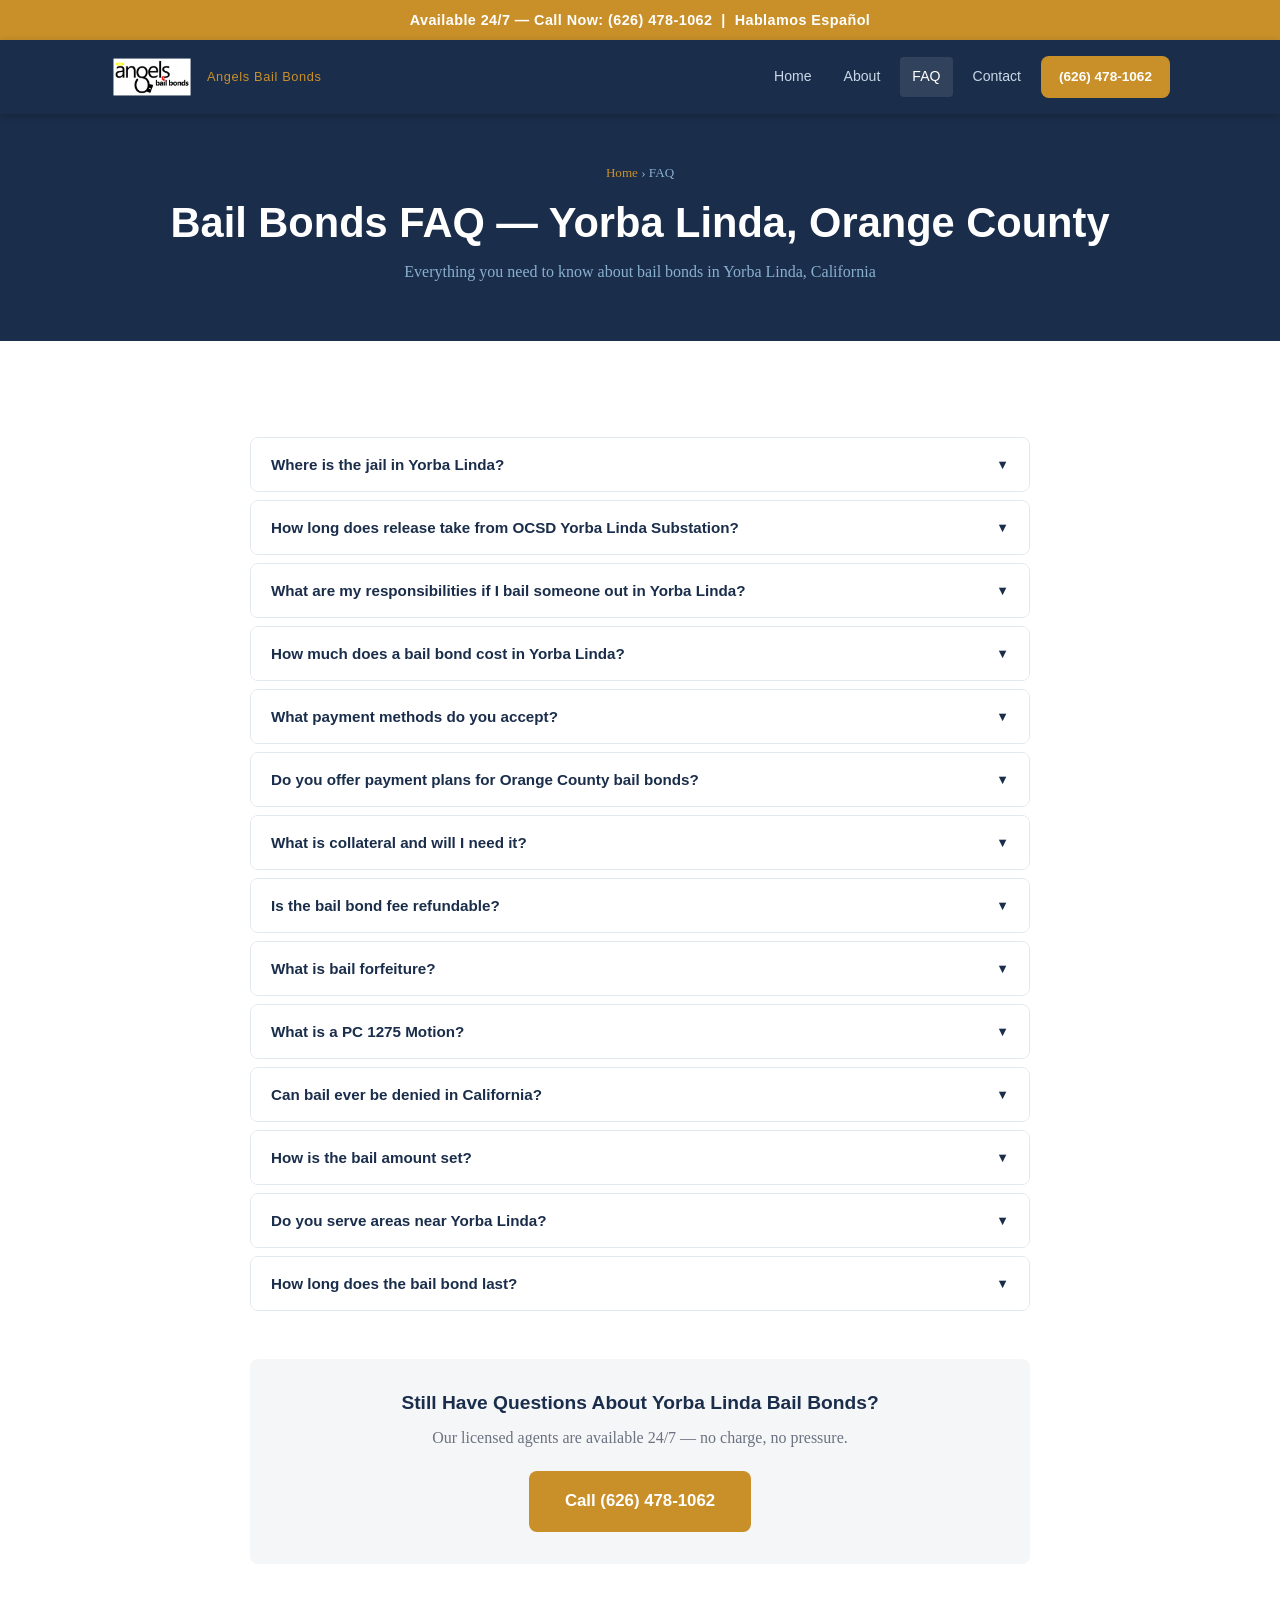
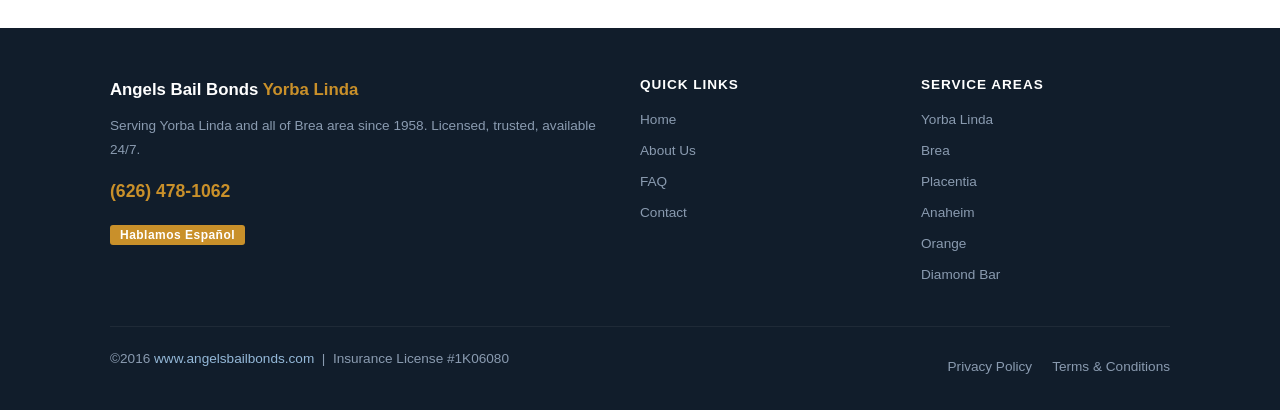
<file: faq.html>
<!DOCTYPE html>
<html lang="en">
<head>
  <meta charset="UTF-8">
  <meta name="viewport" content="width=device-width, initial-scale=1.0">
  <title>Bail Bonds FAQ | Angels Bail Bonds Yorba Linda — (626) 478-1062</title>
  <meta name="description" content="Common bail bond questions answered — cost, payment plans, collateral, release times. Angels Bail Bonds Yorba Linda. Call (626) 478-1062.">
  <link rel="canonical" href="https://yorbalindabailbonds.com/faq.html">
  <link rel="icon" href="images/favicon.ico">
  <link rel="stylesheet" href="css/styles.css">
  <script type="application/ld+json">
  {"@context":"https://schema.org","@type":"FAQPage","mainEntity":[
    {"@type":"Question","name":"Where is the jail in Yorba Linda?","acceptedAnswer":{"@type":"Answer","text":"OCSD Yorba Linda Substation is located at 4929 Lakeview Ave, Yorba Linda, CA 92886. The facility phone is (714) 528-8722. For bail bond assistance, call Angels Bail Bonds at (626) 478-1062 — we can locate your loved one and start the process immediately."}},
    {"@type":"Question","name":"How much does a bail bond cost in Yorba Linda?","acceptedAnswer":{"@type":"Answer","text":"The bail bond premium in California is regulated at 10% of the bail amount (CA Insurance Code § 1800.4). On a $5,000 bail you pay $500. Discounts may be available for veterans, union members, or clients with an attorney."}},
    {"@type":"Question","name":"How long does release take from OCSD Yorba Linda Substation?","acceptedAnswer":{"@type":"Answer","text":"Release times vary. Most facilities process releases within 2–8 hours of the bond being posted. Larger facilities can take up to 12 hours. We move as fast as the jail allows and keep you updated throughout."}},
    {"@type":"Question","name":"Do you offer payment plans for bail bonds in Orange County?","acceptedAnswer":{"@type":"Answer","text":"Yes. We offer flexible payment plans including zero-down options with monthly payments for qualifying clients in Yorba Linda and throughout Orange County."}}
  ]}</script>
</head>
<body>
  <div class="topbar">
    Available 24/7 — Call Now: <a href="tel:6264781062">(626) 478-1062</a> &nbsp;|&nbsp; Hablamos Español
  </div>
  <header class="site-header">
    <div class="container header-inner">
      <a href="index.html" class="logo">
        <img src="images/cropped-ABB-logo.png" alt="Angels Bail Bonds" style="height:40px;width:auto;vertical-align:middle;margin-right:8px">
        <span style="display:inline-block;vertical-align:middle">Angels Bail Bonds<span style="display:block;font-size:.75rem;font-weight:400;color:#94b8d8;letter-spacing:.05em"></span></span>
      </a>
      <nav>
        <a href="index.html">Home</a>
        <a href="about.html">About</a>
        <a href="faq.html" class="active">FAQ</a>
        <a href="contact.html">Contact</a>
        <a href="tel:6264781062" class="btn btn--gold" style="padding:9px 18px;font-size:.85rem;">(626) 478-1062</a>
      </nav>
      <div class="hamburger" aria-label="Menu"><span></span><span></span><span></span></div>
    </div>
    <div class="mobile-nav">
      <a href="index.html">Home</a>
      <a href="about.html">About Us</a>
      <a href="faq.html">FAQ</a>
      <a href="contact.html">Contact</a>
      <a href="tel:6264781062" style="color:#c9902a;font-weight:700;">(626) 478-1062</a>
    </div>
  </header>

  <div class="page-hero">
    <div class="container">
      <div class="breadcrumb"><a href="index.html">Home</a> &rsaquo; FAQ</div>
      <h1>Bail Bonds FAQ — Yorba Linda, Orange County</h1>
      <p>Everything you need to know about bail bonds in Yorba Linda, California</p>
    </div>
  </div>

  <section class="section">
    <div class="container" style="max-width:820px">
      <div class="faq-list">

        <div class="faq-item">
          <button class="faq-q" aria-expanded="false">Where is the jail in Yorba Linda?<span class="arrow">&#9660;</span></button>
          <div class="faq-a"><p><strong>OCSD Yorba Linda Substation</strong> is located at 4929 Lakeview Ave, Yorba Linda, CA 92886. The facility phone is (714) 528-8722. Call Angels Bail Bonds at <a href="tel:6264781062" style="color:var(--gold);font-weight:700">(626) 478-1062</a> — we can locate your loved one and start the bail process immediately.</p></div>
        </div>

        <div class="faq-item">
          <button class="faq-q" aria-expanded="false">How long does release take from OCSD Yorba Linda Substation?<span class="arrow">&#9660;</span></button>
          <div class="faq-a"><p>Release times depend on the facility and how busy it is. Most jails process releases within <strong>2–8 hours</strong> of the bond being posted. Larger facilities during peak periods can take up to 12 hours. We move as fast as OCSD Yorba Linda Substation allows and keep you informed throughout the process.</p></div>
        </div>

        <div class="faq-item">
          <button class="faq-q" aria-expanded="false">What are my responsibilities if I bail someone out in Yorba Linda?<span class="arrow">&#9660;</span></button>
          <div class="faq-a"><p>As the indemnitor (co-signer), you are responsible for ensuring the defendant appears at all scheduled court dates in Orange County. If they fail to appear, you are financially responsible for the full bail amount. We'll explain everything clearly before you sign anything.</p></div>
        </div>

        <div class="faq-item">
          <button class="faq-q" aria-expanded="false">How much does a bail bond cost in Yorba Linda?<span class="arrow">&#9660;</span></button>
          <div class="faq-a"><p>The bail bond premium is regulated by the California Department of Insurance at <strong>10% of the court-ordered bail amount</strong>. Examples: $1,000 bail = $100 | $5,000 bail = $500 | $50,000 bail = $5,000. Lower rates may be available for qualifying clients (veterans, clients with an attorney).</p></div>
        </div>

        <div class="faq-item">
          <button class="faq-q" aria-expanded="false">What payment methods do you accept?<span class="arrow">&#9660;</span></button>
          <div class="faq-a"><p>We accept cash, credit and debit cards, personal checks, and Bitcoin. Credit card is the fastest option for immediate processing.</p></div>
        </div>

        <div class="faq-item">
          <button class="faq-q" aria-expanded="false">Do you offer payment plans for Orange County bail bonds?<span class="arrow">&#9660;</span></button>
          <div class="faq-a"><p>Yes. We offer flexible plans including <strong>zero money down</strong> with small monthly payments for qualifying clients in Yorba Linda and throughout Orange County. Call us to discuss what's possible for your situation — we work with families, not against them.</p></div>
        </div>

        <div class="faq-item">
          <button class="faq-q" aria-expanded="false">What is collateral and will I need it?<span class="arrow">&#9660;</span></button>
          <div class="faq-a"><p>Collateral is an asset pledged as security — real estate equity, a vehicle pink slip, jewelry, etc. Not every client needs it. We offer no-collateral and no-co-signer options for qualifying clients. Any collateral pledged is returned once the court discharges our responsibilities.</p></div>
        </div>

        <div class="faq-item">
          <button class="faq-q" aria-expanded="false">Is the bail bond fee refundable?<span class="arrow">&#9660;</span></button>
          <div class="faq-a"><p>The 10% premium is non-refundable once bail is posted — it is the fee for our service. However, <strong>if we are unable to secure your loved one's release, your money is fully guaranteed and refunded.</strong></p></div>
        </div>

        <div class="faq-item">
          <button class="faq-q" aria-expanded="false">What is bail forfeiture?<span class="arrow">&#9660;</span></button>
          <div class="faq-a"><p>If the defendant misses a court date in Orange County, the judge issues a bench warrant and the bond is forfeited. We then have <strong>180 days</strong> to locate the defendant and return them to court. Appearing at all court dates is critical.</p></div>
        </div>

        <div class="faq-item">
          <button class="faq-q" aria-expanded="false">What is a PC 1275 Motion?<span class="arrow">&#9660;</span></button>
          <div class="faq-a"><p>A PC 1275 motion is filed when prosecutors believe the funds used to post bail came from criminal activity. It can significantly delay release. If you encounter one, contact both a bail bondsman and a criminal defense attorney immediately.</p></div>
        </div>

        <div class="faq-item">
          <button class="faq-q" aria-expanded="false">Can bail ever be denied in California?<span class="arrow">&#9660;</span></button>
          <div class="faq-a"><p>Yes, in limited cases. Under California Constitution Article I, Section 12, bail may be denied for capital offenses or when a judge finds clear evidence of extreme danger or flight risk. For most charges, bail is available immediately from the Orange County bail schedule after booking.</p></div>
        </div>

        <div class="faq-item">
          <button class="faq-q" aria-expanded="false">How is the bail amount set?<span class="arrow">&#9660;</span></button>
          <div class="faq-a"><p>Orange County publishes a bail schedule with standard amounts by charge. A judge can also set or modify bail at arraignment (within 48 hours of arrest), considering the severity of the charge, criminal history, and likelihood of court appearance under PC § 1275.</p></div>
        </div>

        <div class="faq-item">
          <button class="faq-q" aria-expanded="false">Do you serve areas near Yorba Linda?<span class="arrow">&#9660;</span></button>
          <div class="faq-a"><p>Yes — we serve all communities in the Yorba Linda area including Brea, Placentia, Anaheim, Orange, Diamond Bar, Chino Hills. If you're not sure if we cover your area, call us at <a href="tel:6264781062" style="color:var(--gold);font-weight:700">(626) 478-1062</a> — we almost certainly do.</p></div>
        </div>

        <div class="faq-item">
          <button class="faq-q" aria-expanded="false">How long does the bail bond last?<span class="arrow">&#9660;</span></button>
          <div class="faq-a"><p>The bond is valid for one year unless the case is resolved earlier. Once the Orange County case concludes through dismissal, acquittal, or sentencing, the bond is exonerated and any collateral is returned.</p></div>
        </div>

      </div>

      <div style="text-align:center;margin-top:48px;padding:32px;background:var(--gray);border-radius:8px">
        <h3 class="text-navy">Still Have Questions About Yorba Linda Bail Bonds?</h3>
        <p style="color:#6b7280;margin:8px 0 20px">Our licensed agents are available 24/7 — no charge, no pressure.</p>
        <a href="tel:6264781062" class="btn btn--gold btn--lg">Call (626) 478-1062</a>
      </div>
    </div>
  </section>

  <footer class="site-footer">
    <div class="container">
      <div class="footer-grid">
        <div>
          <div class="footer-logo">Angels Bail Bonds <span>Yorba Linda</span></div>
          <p>Serving Yorba Linda and all of Brea area since 1958. Licensed, trusted, available 24/7.</p>
          <p style="margin-top:12px"><a href="tel:6264781062" style="color:#c9902a;font-weight:700;font-family:Arial,sans-serif;font-size:1.1rem">(626) 478-1062</a></p>
          <p style="margin-top:8px"><span class="spanish-badge">Hablamos Español</span></p>
        </div>
        <div class="footer-col">
          <h4>Quick Links</h4>
          <ul>
            <li><a href="index.html">Home</a></li>
            <li><a href="about.html">About Us</a></li>
            <li><a href="faq.html">FAQ</a></li>
            <li><a href="contact.html">Contact</a></li>
          </ul>
        </div>
        <div class="footer-col">
          <h4>Service Areas</h4>
          <ul>
            <li><a href="#">Yorba Linda</a></li>
            <li><a href="#">Brea</a></li>
            <li><a href="#">Placentia</a></li>
            <li><a href="#">Anaheim</a></li>
            <li><a href="#">Orange</a></li>
            <li><a href="#">Diamond Bar</a></li>
          </ul>
        </div>
      </div>
      <div class="footer-bottom">
        <p>&copy;2016 <a href="https://www.angelsbailbonds.com" style="color:#94b8d8">www.angelsbailbonds.com</a> &nbsp;|&nbsp; Insurance License #1K06080</p>
        <div class="footer-links">
          <a href="privacy.html">Privacy Policy</a>
          <a href="terms.html">Terms &amp; Conditions</a>
        </div>
      </div>
    </div>
  </footer>
  <script src="js/main.js"></script>
</body>
</html>
</file>
<file: css/styles.css>
/* ── Reset & Base ─────────────────────────────────────────────────────────── */
*, *::before, *::after { box-sizing: border-box; margin: 0; padding: 0; }

:root {
  --navy:   #1a2d4a;
  --navy2:  #243859;
  --gold:   #c9902a;
  --gold2:  #e0a83a;
  --white:  #ffffff;
  --gray:   #f5f6f8;
  --text:   #2c3e50;
  --muted:  #6b7280;
  --border: #e2e8f0;
  --radius: 8px;
  --shadow: 0 2px 12px rgba(0,0,0,.10);
}

html { scroll-behavior: smooth; }
body { font-family: 'Georgia', serif; color: var(--text); line-height: 1.7; font-size: 16px; }
a { color: var(--gold); text-decoration: none; }
a:hover { color: var(--gold2); }
img { max-width: 100%; height: auto; }
ul { list-style: none; }

/* ── Typography ───────────────────────────────────────────────────────────── */
h1, h2, h3, h4 { font-family: 'Arial', sans-serif; line-height: 1.3; }
h1 { font-size: clamp(1.8rem, 4vw, 2.6rem); }
h2 { font-size: clamp(1.4rem, 3vw, 2rem); }
h3 { font-size: 1.2rem; }
p  { margin-bottom: 1rem; }

/* ── Layout ───────────────────────────────────────────────────────────────── */
.container { max-width: 1100px; margin: 0 auto; padding: 0 20px; }
.section    { padding: 64px 0; }
.section--gray { background: var(--gray); }
.section--navy { background: var(--navy); color: var(--white); }

/* ── Buttons ──────────────────────────────────────────────────────────────── */
.btn {
  display: inline-block;
  padding: 14px 28px;
  border-radius: var(--radius);
  font-family: Arial, sans-serif;
  font-weight: 700;
  font-size: .95rem;
  text-align: center;
  cursor: pointer;
  transition: .2s;
  border: none;
}
.btn--gold   { background: var(--gold);  color: var(--white); }
.btn--gold:hover { background: var(--gold2); color: var(--white); }
.btn--outline { background: transparent; color: var(--white); border: 2px solid var(--white); }
.btn--outline:hover { background: var(--white); color: var(--navy); }
.btn--lg { padding: 16px 36px; font-size: 1.05rem; }

/* ── Top Bar ──────────────────────────────────────────────────────────────── */
.topbar {
  background: var(--gold);
  color: var(--white);
  text-align: center;
  padding: 8px 20px;
  font-size: .9rem;
  font-family: Arial, sans-serif;
  font-weight: 700;
  letter-spacing: .03em;
}
.topbar a { color: var(--white); }

/* ── Header / Nav ─────────────────────────────────────────────────────────── */
.site-header {
  background: var(--navy);
  padding: 16px 0;
  position: sticky;
  top: 0;
  z-index: 100;
  box-shadow: 0 2px 8px rgba(0,0,0,.2);
}
.header-inner {
  display: flex;
  align-items: center;
  justify-content: space-between;
  gap: 16px;
}
.logo {
  color: var(--white);
  font-family: Arial, sans-serif;
  font-weight: 900;
  font-size: 1.2rem;
  line-height: 1.2;
  letter-spacing: -.01em;
}
.logo span { color: var(--gold); display: block; font-size: .8rem; font-weight: 400; letter-spacing: .05em; }
nav { display: flex; align-items: center; gap: 8px; }
nav a {
  color: #c8d8e8;
  font-family: Arial, sans-serif;
  font-size: .88rem;
  padding: 8px 12px;
  border-radius: 4px;
  transition: .15s;
}
nav a:hover, nav a.active { color: var(--white); background: rgba(255,255,255,.1); }
.nav-phone {
  color: var(--gold) !important;
  font-weight: 700 !important;
  font-size: .95rem !important;
  border: 1px solid var(--gold) !important;
}
.nav-phone:hover { background: var(--gold) !important; color: var(--white) !important; }

/* Mobile hamburger */
.hamburger { display: none; flex-direction: column; gap: 5px; cursor: pointer; padding: 8px; }
.hamburger span { display: block; width: 24px; height: 2px; background: var(--white); border-radius: 2px; transition: .3s; }
.mobile-nav {
  display: none;
  flex-direction: column;
  background: var(--navy2);
  padding: 12px 0;
}
.mobile-nav a {
  color: #c8d8e8;
  font-family: Arial, sans-serif;
  font-size: .95rem;
  padding: 12px 20px;
  display: block;
  border-bottom: 1px solid rgba(255,255,255,.06);
}
.mobile-nav a:hover { color: var(--white); background: rgba(255,255,255,.05); }
.mobile-nav.open { display: flex; }

@media (max-width: 700px) {
  nav { display: none; }
  .hamburger { display: flex; }
}

/* ── Hero ─────────────────────────────────────────────────────────────────── */
.hero {
  background: linear-gradient(135deg, var(--navy) 0%, var(--navy2) 60%, #1a3a60 100%);
  color: var(--white);
  padding: 80px 0 64px;
  text-align: center;
  position: relative;
  overflow: hidden;
}
.hero::before {
  content: '';
  position: absolute; inset: 0;
  background: url("data:image/svg+xml,%3Csvg width='60' height='60' viewBox='0 0 60 60' xmlns='http://www.w3.org/2000/svg'%3E%3Cg fill='none' fill-rule='evenodd'%3E%3Cg fill='%23ffffff' fill-opacity='0.03'%3E%3Cpath d='M36 34v-4h-2v4h-4v2h4v4h2v-4h4v-2h-4zm0-30V0h-2v4h-4v2h4v4h2V6h4V4h-4zM6 34v-4H4v4H0v2h4v4h2v-4h4v-2H6zM6 4V0H4v4H0v2h4v4h2V6h4V4H6z'/%3E%3C/g%3E%3C/g%3E%3C/svg%3E");
}
.hero-badge {
  display: inline-block;
  background: var(--gold);
  color: var(--white);
  font-family: Arial, sans-serif;
  font-size: .8rem;
  font-weight: 700;
  letter-spacing: .08em;
  text-transform: uppercase;
  padding: 5px 14px;
  border-radius: 20px;
  margin-bottom: 20px;
}
.hero h1 { color: var(--white); margin-bottom: 16px; }
.hero h1 em { color: var(--gold); font-style: normal; }
.hero-sub { font-size: 1.1rem; color: #b8cce0; max-width: 580px; margin: 0 auto 32px; }
.hero-ctas { display: flex; gap: 12px; justify-content: center; flex-wrap: wrap; margin-bottom: 40px; }
.hero-trust {
  display: flex;
  justify-content: center;
  gap: 24px;
  flex-wrap: wrap;
  font-family: Arial, sans-serif;
  font-size: .82rem;
  color: #8ab0d0;
}
.hero-trust span { display: flex; align-items: center; gap: 6px; }
.hero-trust strong { color: var(--white); }

/* ── Trust Badges ─────────────────────────────────────────────────────────── */
.trust-bar {
  background: var(--white);
  border-bottom: 1px solid var(--border);
  padding: 20px 0;
}
.trust-bar-inner {
  display: flex;
  justify-content: center;
  flex-wrap: wrap;
  gap: 32px;
}
.trust-item {
  display: flex;
  align-items: center;
  gap: 10px;
  font-family: Arial, sans-serif;
  font-size: .88rem;
  color: var(--text);
}
.trust-icon {
  width: 36px; height: 36px;
  background: var(--gold);
  border-radius: 50%;
  display: flex; align-items: center; justify-content: center;
  color: var(--white);
  font-size: 1rem;
  flex-shrink: 0;
}

/* ── Feature Cards ────────────────────────────────────────────────────────── */
.cards {
  display: grid;
  grid-template-columns: repeat(auto-fit, minmax(240px, 1fr));
  gap: 24px;
  margin-top: 40px;
}
.card {
  background: var(--white);
  border: 1px solid var(--border);
  border-radius: var(--radius);
  padding: 28px 24px;
  box-shadow: var(--shadow);
  transition: transform .2s;
}
.card:hover { transform: translateY(-3px); }
.card-icon { font-size: 2rem; margin-bottom: 12px; }
.card h3 { margin-bottom: 8px; color: var(--navy); }
.card p  { color: var(--muted); font-size: .92rem; margin: 0; }

/* ── Why Choose Us ────────────────────────────────────────────────────────── */
.why-list { list-style: none; padding: 0; margin-top: 24px; }
.why-list li {
  display: flex;
  align-items: flex-start;
  gap: 14px;
  padding: 12px 0;
  border-bottom: 1px solid rgba(255,255,255,.1);
  font-size: .95rem;
}
.why-list li:last-child { border-bottom: none; }
.why-check {
  width: 22px; height: 22px; flex-shrink: 0;
  background: var(--gold);
  border-radius: 50%;
  display: flex; align-items: center; justify-content: center;
  font-size: .7rem;
  margin-top: 2px;
}

/* ── CTA Banner ───────────────────────────────────────────────────────────── */
.cta-banner {
  background: var(--gold);
  color: var(--white);
  text-align: center;
  padding: 48px 20px;
}
.cta-banner h2 { color: var(--white); margin-bottom: 8px; }
.cta-banner p  { margin-bottom: 24px; font-size: 1rem; opacity: .9; }
.cta-phone {
  font-family: Arial, sans-serif;
  font-size: 2.2rem;
  font-weight: 900;
  color: var(--white);
  display: block;
  margin-bottom: 24px;
  letter-spacing: .02em;
}

/* ── FAQ ──────────────────────────────────────────────────────────────────── */
.faq-list { margin-top: 32px; }
.faq-item {
  border: 1px solid var(--border);
  border-radius: var(--radius);
  margin-bottom: 8px;
  overflow: hidden;
}
.faq-q {
  width: 100%;
  background: var(--white);
  border: none;
  text-align: left;
  padding: 18px 20px;
  cursor: pointer;
  display: flex;
  justify-content: space-between;
  align-items: center;
  font-family: Arial, sans-serif;
  font-size: .95rem;
  font-weight: 700;
  color: var(--navy);
  gap: 12px;
}
.faq-q:hover { background: var(--gray); }
.faq-q .arrow { font-size: .8rem; transition: transform .25s; flex-shrink: 0; }
.faq-q[aria-expanded="true"] .arrow { transform: rotate(180deg); }
.faq-a {
  display: none;
  padding: 0 20px 18px;
  font-size: .92rem;
  color: var(--muted);
  background: var(--white);
}
.faq-a.open { display: block; }

/* ── Contact Form ─────────────────────────────────────────────────────────── */
.contact-grid {
  display: grid;
  grid-template-columns: 1fr 1fr;
  gap: 48px;
  align-items: start;
}
@media (max-width: 700px) { .contact-grid { grid-template-columns: 1fr; } }

.form-group { margin-bottom: 16px; }
.form-group label {
  display: block;
  font-family: Arial, sans-serif;
  font-size: .85rem;
  font-weight: 700;
  color: var(--navy);
  margin-bottom: 6px;
}
.form-group input,
.form-group textarea,
.form-group select {
  width: 100%;
  padding: 12px 14px;
  border: 1px solid var(--border);
  border-radius: var(--radius);
  font-family: Georgia, serif;
  font-size: .95rem;
  color: var(--text);
  background: var(--white);
  transition: border-color .15s;
}
.form-group input:focus,
.form-group textarea:focus {
  outline: none;
  border-color: var(--gold);
  box-shadow: 0 0 0 3px rgba(201,144,42,.1);
}
.form-group textarea { min-height: 120px; resize: vertical; }
.form-success {
  display: none;
  background: #f0fdf4;
  border: 1px solid #86efac;
  border-radius: var(--radius);
  padding: 16px 20px;
  color: #166534;
  font-family: Arial, sans-serif;
  font-size: .9rem;
  margin-top: 12px;
}
.form-success.show { display: block; }

/* ── Info Box ─────────────────────────────────────────────────────────────── */
.info-box {
  background: var(--navy);
  color: var(--white);
  border-radius: var(--radius);
  padding: 28px 24px;
}
.info-box h3 { color: var(--gold); margin-bottom: 16px; font-size: 1rem; text-transform: uppercase; letter-spacing: .08em; }
.info-row { display: flex; gap: 12px; margin-bottom: 14px; align-items: flex-start; }
.info-row-icon { font-size: 1.1rem; margin-top: 2px; flex-shrink: 0; }
.info-row p { margin: 0; font-size: .9rem; color: #b8cce0; }
.info-row strong { color: var(--white); display: block; }
.badge-row { display: flex; gap: 10px; flex-wrap: wrap; margin-top: 20px; }
.badge {
  background: rgba(255,255,255,.08);
  border: 1px solid rgba(255,255,255,.15);
  border-radius: 4px;
  padding: 5px 12px;
  font-family: Arial, sans-serif;
  font-size: .78rem;
  color: #b8cce0;
}

/* ── Footer ───────────────────────────────────────────────────────────────── */
.site-footer {
  background: #111d2b;
  color: #8a9bb0;
  padding: 48px 0 24px;
  font-family: Arial, sans-serif;
  font-size: .85rem;
}
.footer-grid {
  display: grid;
  grid-template-columns: 2fr 1fr 1fr;
  gap: 32px;
  margin-bottom: 32px;
}
@media (max-width: 600px) { .footer-grid { grid-template-columns: 1fr; } }
.footer-logo { color: var(--white); font-weight: 900; font-size: 1.05rem; margin-bottom: 10px; }
.footer-logo span { color: var(--gold); }
.footer-col h4 { color: var(--white); font-size: .85rem; text-transform: uppercase; letter-spacing: .07em; margin-bottom: 14px; }
.footer-col ul li { margin-bottom: 8px; }
.footer-col ul li a { color: #8a9bb0; transition: color .15s; }
.footer-col ul li a:hover { color: var(--gold); }
.footer-bottom {
  border-top: 1px solid rgba(255,255,255,.06);
  padding-top: 20px;
  display: flex;
  justify-content: space-between;
  align-items: center;
  flex-wrap: wrap;
  gap: 10px;
}
.footer-links { display: flex; gap: 20px; }
.footer-links a { color: #8a9bb0; }
.footer-links a:hover { color: var(--gold); }
.spanish-badge {
  background: var(--gold);
  color: var(--white);
  font-size: .75rem;
  font-weight: 700;
  padding: 3px 10px;
  border-radius: 3px;
  letter-spacing: .04em;
}

/* ── Page Hero (inner pages) ─────────────────────────────────────────────── */
.page-hero {
  background: var(--navy);
  color: var(--white);
  padding: 48px 0 40px;
  text-align: center;
}
.page-hero h1 { color: var(--white); margin-bottom: 8px; }
.page-hero p  { color: #8ab0d0; }
.breadcrumb { font-size: .82rem; color: #8ab0d0; margin-bottom: 12px; }
.breadcrumb a { color: var(--gold); }

/* ── Utilities ────────────────────────────────────────────────────────────── */
.text-center { text-align: center; }
.text-gold   { color: var(--gold); }
.text-navy   { color: var(--navy); }
.mt-8  { margin-top: 8px;  }
.mt-16 { margin-top: 16px; }
.mt-24 { margin-top: 24px; }
.mb-0  { margin-bottom: 0; }
.section-label {
  font-family: Arial, sans-serif;
  font-size: .78rem;
  font-weight: 700;
  text-transform: uppercase;
  letter-spacing: .1em;
  color: var(--gold);
  margin-bottom: 8px;
}
</file>
